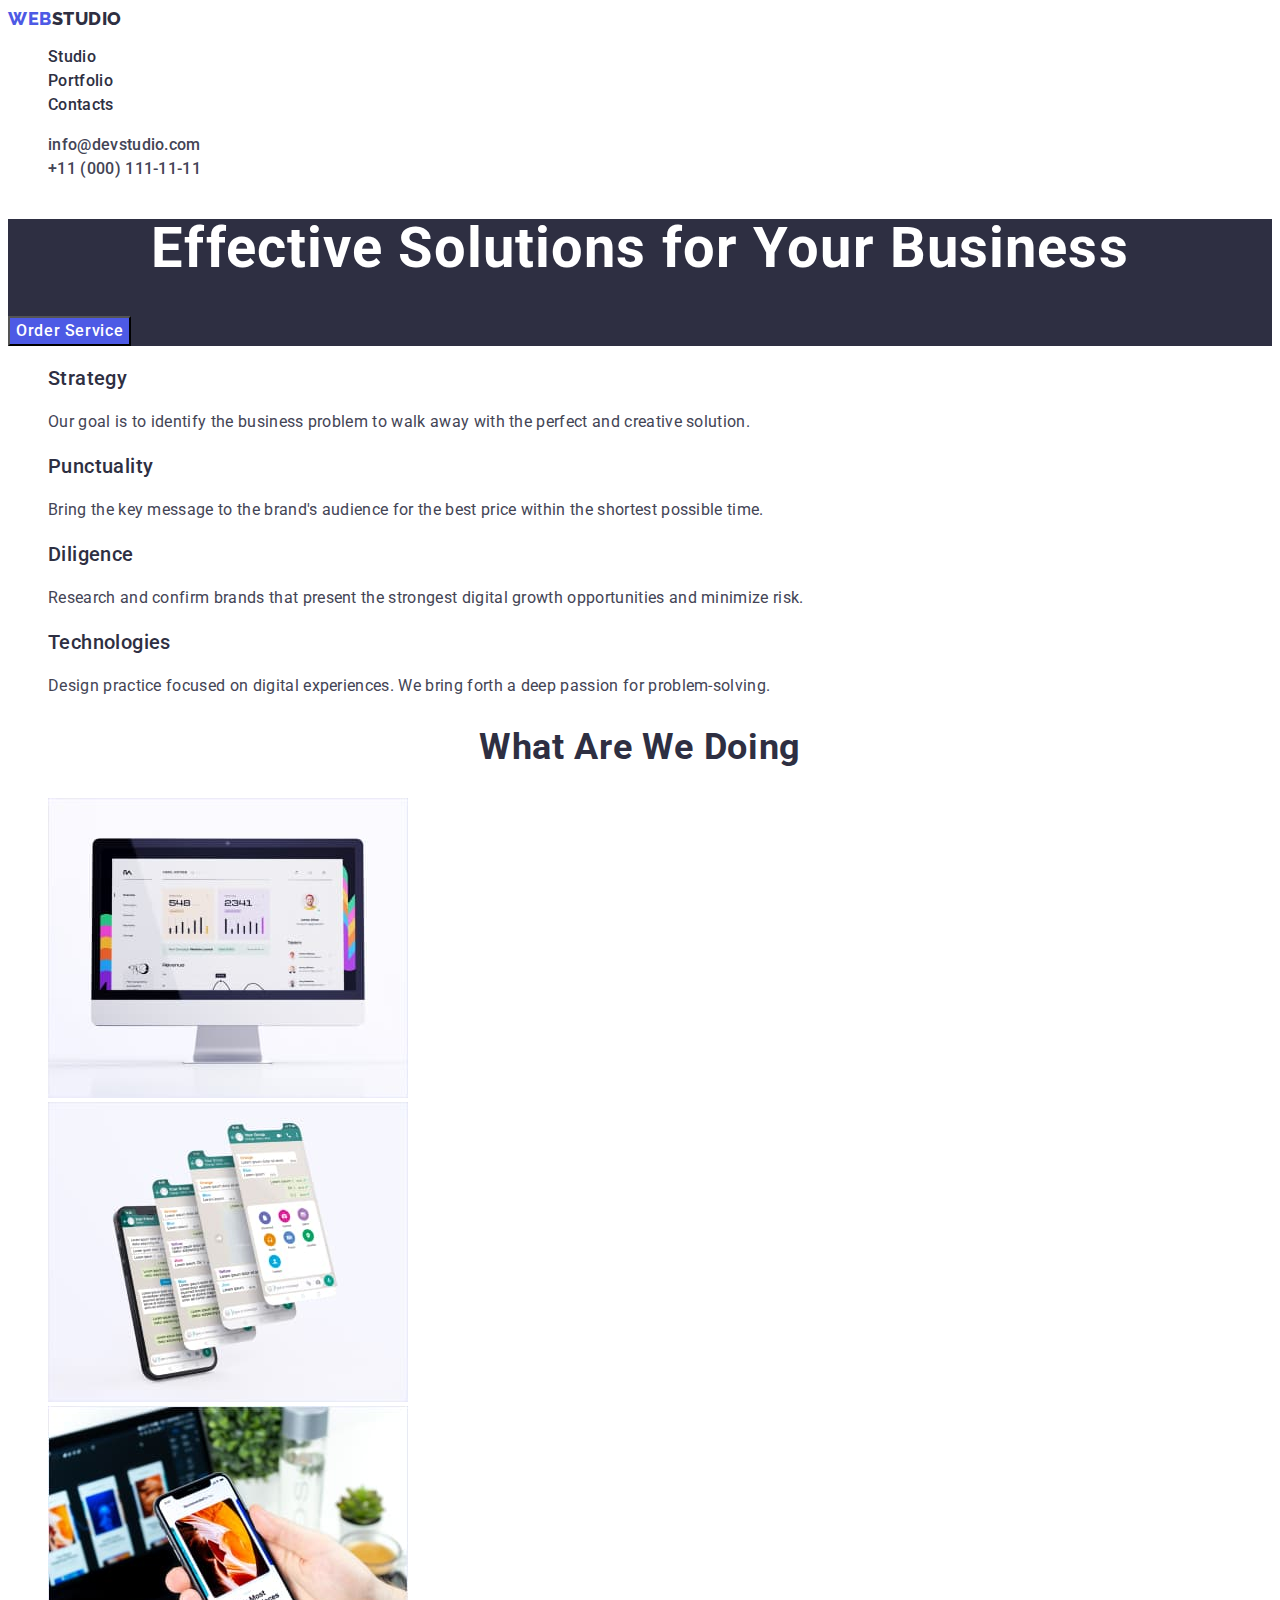
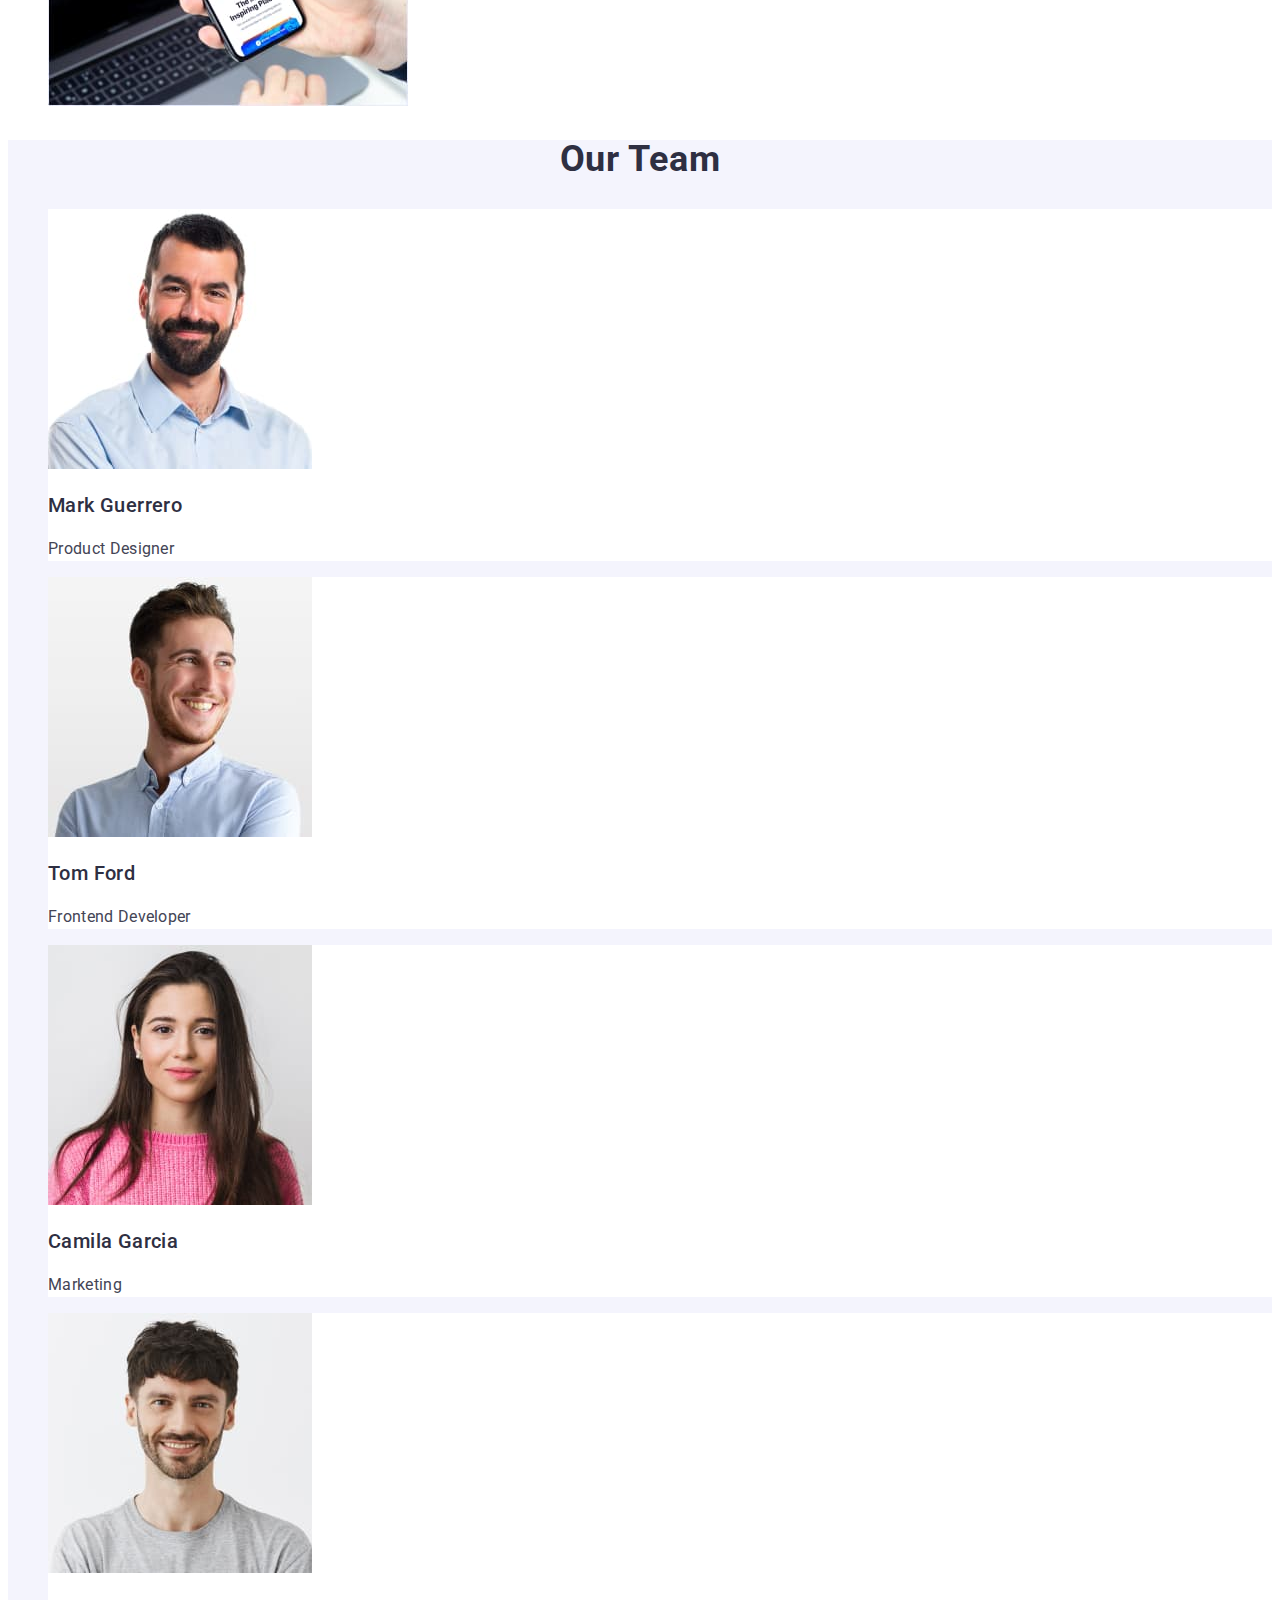
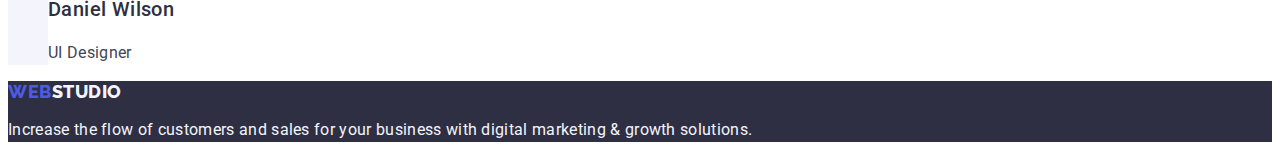
<file: index.html>
<!DOCTYPE html>
<html lang="en">
  <head>
    <meta charset="UTF-8" />
    <meta http-equiv="X-UA-Compatible" content="IE=edge" />
    <meta name="viewport" content="width=, initial-scale=1.0" />
    <title>WebStudio</title>
    <link rel="preconnect" href="https://fonts.googleapis.com" />
    <link rel="preconnect" href="https://fonts.gstatic.com" crossorigin />
    <link
      href="https://fonts.googleapis.com/css2?family=Raleway:wght@800&family=Roboto:wght@400;500;700;900&display=swap"
      rel="stylesheet"
    />
    <link rel="stylesheet" href="./css/styles.css" />
  </head>

  <body>
    <!--header-WebStudio-start-->
    <header class="header">
      <nav class="header-nav">
        <a href="./index.html" class="logo-title link"
          >Web<span class="logo-span">Studio</span></a
        >
        <ul class="list">
          <li class="header-item link">
            <a href="./index.html" class="link-item link">Studio</a>
          </li>
          <li class="header-item link">
            <a
              href="./portfolio.html"
              class="link-item link"
              target="_blank"
              rel="noopener noreferrer nofollow"
              >Portfolio</a
            >
          </li>
          <li class="header-item link">
            <a href="" class="link-item link">Contacts</a>
          </li>
        </ul>
      </nav>
      <address class="header-address">
        <ul class="address-list list">
          <li class="address-item link">
            <a href="mailto:info@devstudio.com" class="link-adsress link"
              >info@devstudio.com</a
            >
          </li>
          <li class="address-item link">
            <a href="tel:+110001111111" class="link-adsress link"
              >+11 (000) 111-11-11</a
            >
          </li>
        </ul>
      </address>
    </header>
    <!--header-WebStudio-finish-->
    <main>
      <!--section-hero-start-->
      <section class="hero-section">
        <h1 class="hero-title">Effective Solutions for Your Business</h1>
        <button type="button" class="hero-btn">Order Service</button>
      </section>
      <!--section-hero-finish-->

      <!--section-our-goals-start-->

      <section class="goals">
        <h2 class="goals-title">OUR GOALS</h2>
        <ul class="list">
          <li class="goals-item item">
            <h3 class="goals-list-title title">Strategy</h3>
            <p class="goals-item-text text">
              Our goal is to identify the business problem to walk away with the
              perfect and creative solution.
            </p>
          </li>
          <li class="goals-item item">
            <h3 class="goals-list-title title">Punctuality</h3>
            <p class="goals-item-text text">
              Bring the key message to the brand's audience for the best price
              within the shortest possible time.
            </p>
          </li>

          <li class="goals-item item">
            <h3 class="goals-list-title title">Diligence</h3>
            <p class="goals-item-text text">
              Research and confirm brands that present the strongest digital
              growth opportunities and minimize risk.
            </p>
          </li>

          <li class="goals-item item">
            <h3 class="goals-list-title title">Technologies</h3>
            <p class="goals-item-text text">
              Design practice focused on digital experiences. We bring forth a
              deep passion for problem-solving.
            </p>
          </li>
        </ul>
      </section>
      <!--section-our-goals-finish-->

      <!--section-our-worck-start-->
      <section class="worck">
        <h2 class="section-worck-title">What Are We Doing</h2>
        <ul class="list">
          <li class="worck-item item">
            <img
              src="./images/statistics.jpg"
              class="worck-img"
              alt="statistics"
              width="360"
            />
          </li>
          <li class="worck-item item">
            <img
              src="./images/informing.jpg"
              class="worck-img"
              alt="informing"
              width="360"
            />
          </li>
          <li class="worck-item item">
            <img
              src="./images/Software.jpg"
              class="worck-img"
              alt="Software"
              width="360"
            />
          </li>
        </ul>
      </section>
      <!--section-our-worck-finish-->

      <!--section-our-experts-start-->
      <section class="team">
        <h2 class="section-team-title">Our Team</h2>
        <ul class="list">
          <li class="team-item item">
            <img
              src="./images/Mark-Guerrero.jpg"
              alt="Mark Guerrero"
              width="264"
            />
            <h3 class="team-list-title">Mark Guerrero</h3>
            <p class="team-list-text">Product Designer</p>
          </li>

          <li class="team-item item">
            <img src="./images/Tom-Ford.jpg" alt="Tom Ford" width="264" />
            <h3 class="team-list-title">Tom Ford</h3>
            <p class="team-list-text">Frontend Developer</p>
          </li>

          <li class="team-item item">
            <img
              src="./images/Camila-Garcia.jpg"
              alt="Camila Garcia"
              width="264"
            />
            <h3 class="team-list-title">Camila Garcia</h3>
            <p class="team-list-text">Marketing</p>
          </li>

          <li class="team-item item">
            <img
              src="./images/Daniel-Wilson.jpg"
              alt="Daniel Wilson"
              width="264"
            />
            <h3 class="team-list-title">Daniel Wilson</h3>
            <p class="team-list-text">UI Designer</p>
          </li>
        </ul>
      </section>
      <!--section-our-experts-finish-->
    </main>

    <footer class="web-footer">
      <a href="./index.html" class="logo-title-footer link"
        >Web<span class="logo-span-footer">Studio</span></a
      >
      <p class="web-footer-text">
        Increase the flow of customers and sales for your business with digital
        marketing & growth solutions.
      </p>
    </footer>
  </body>
</html>
</file>
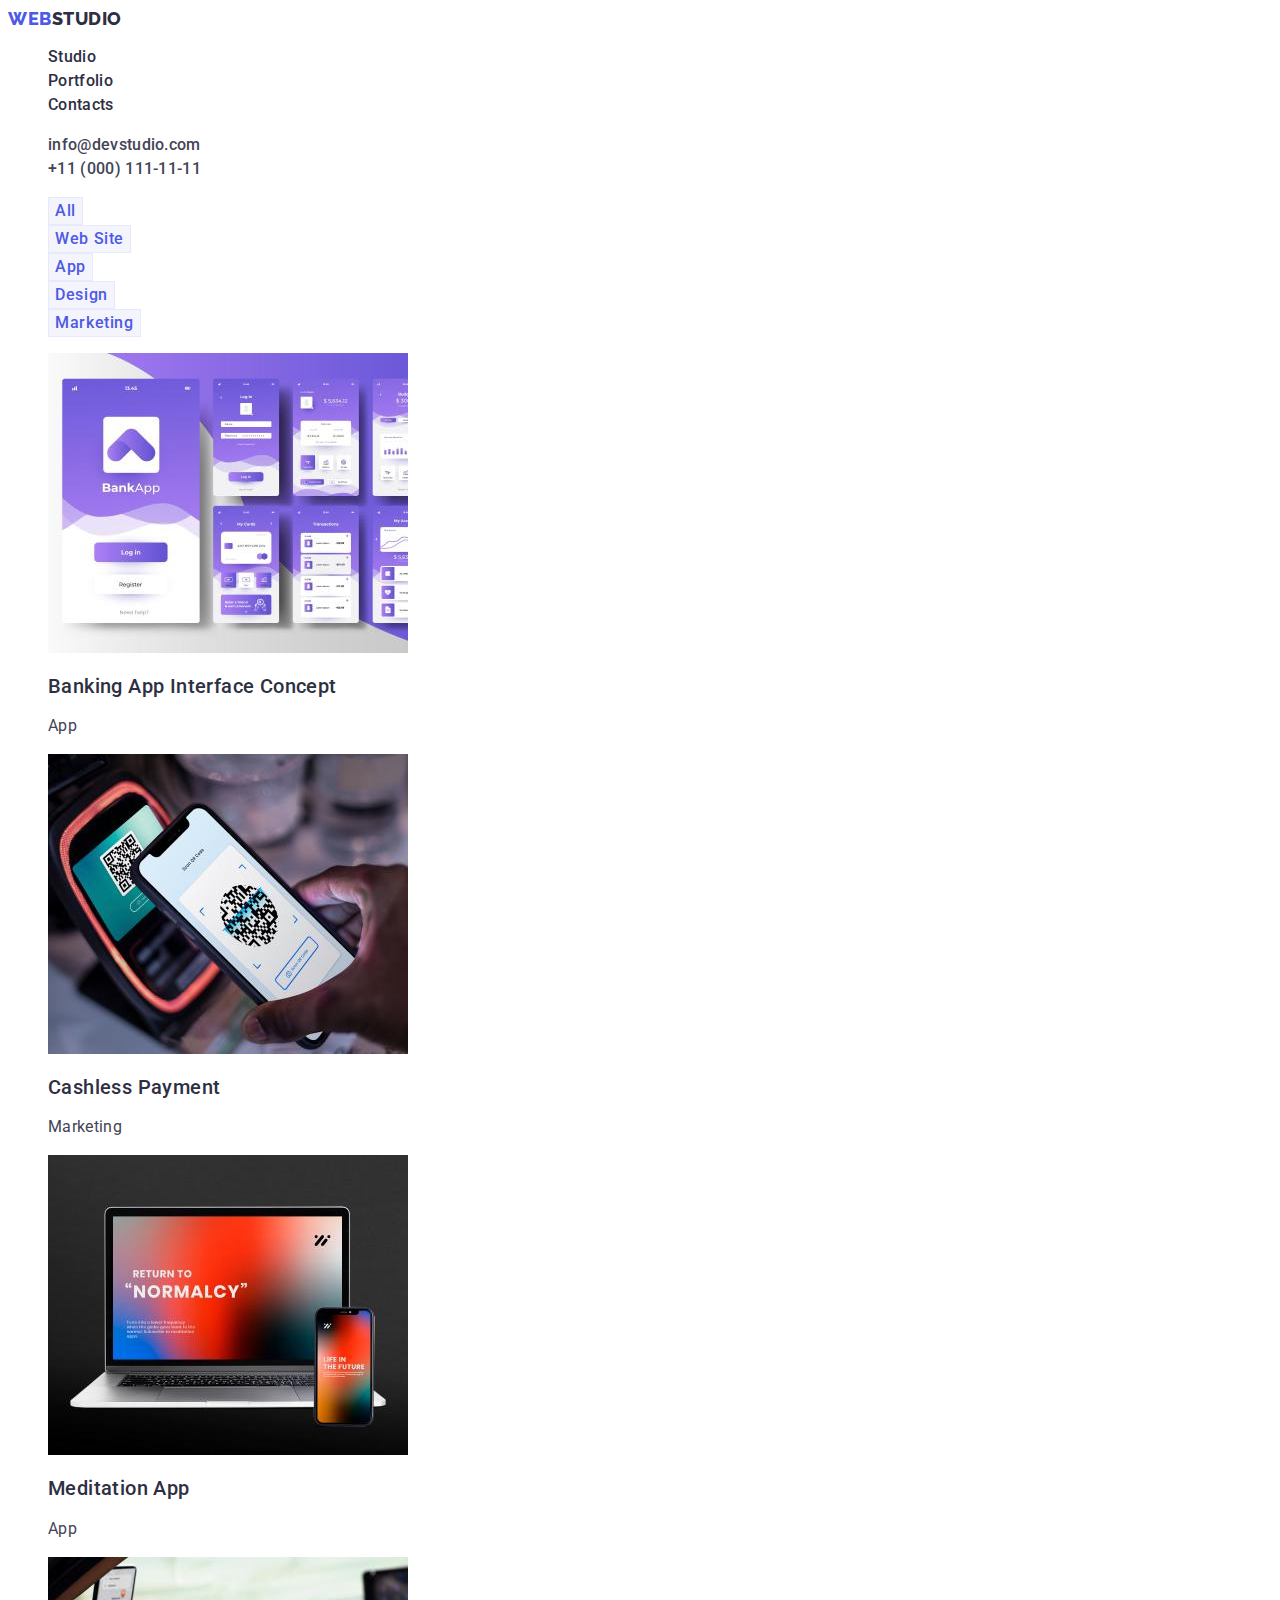
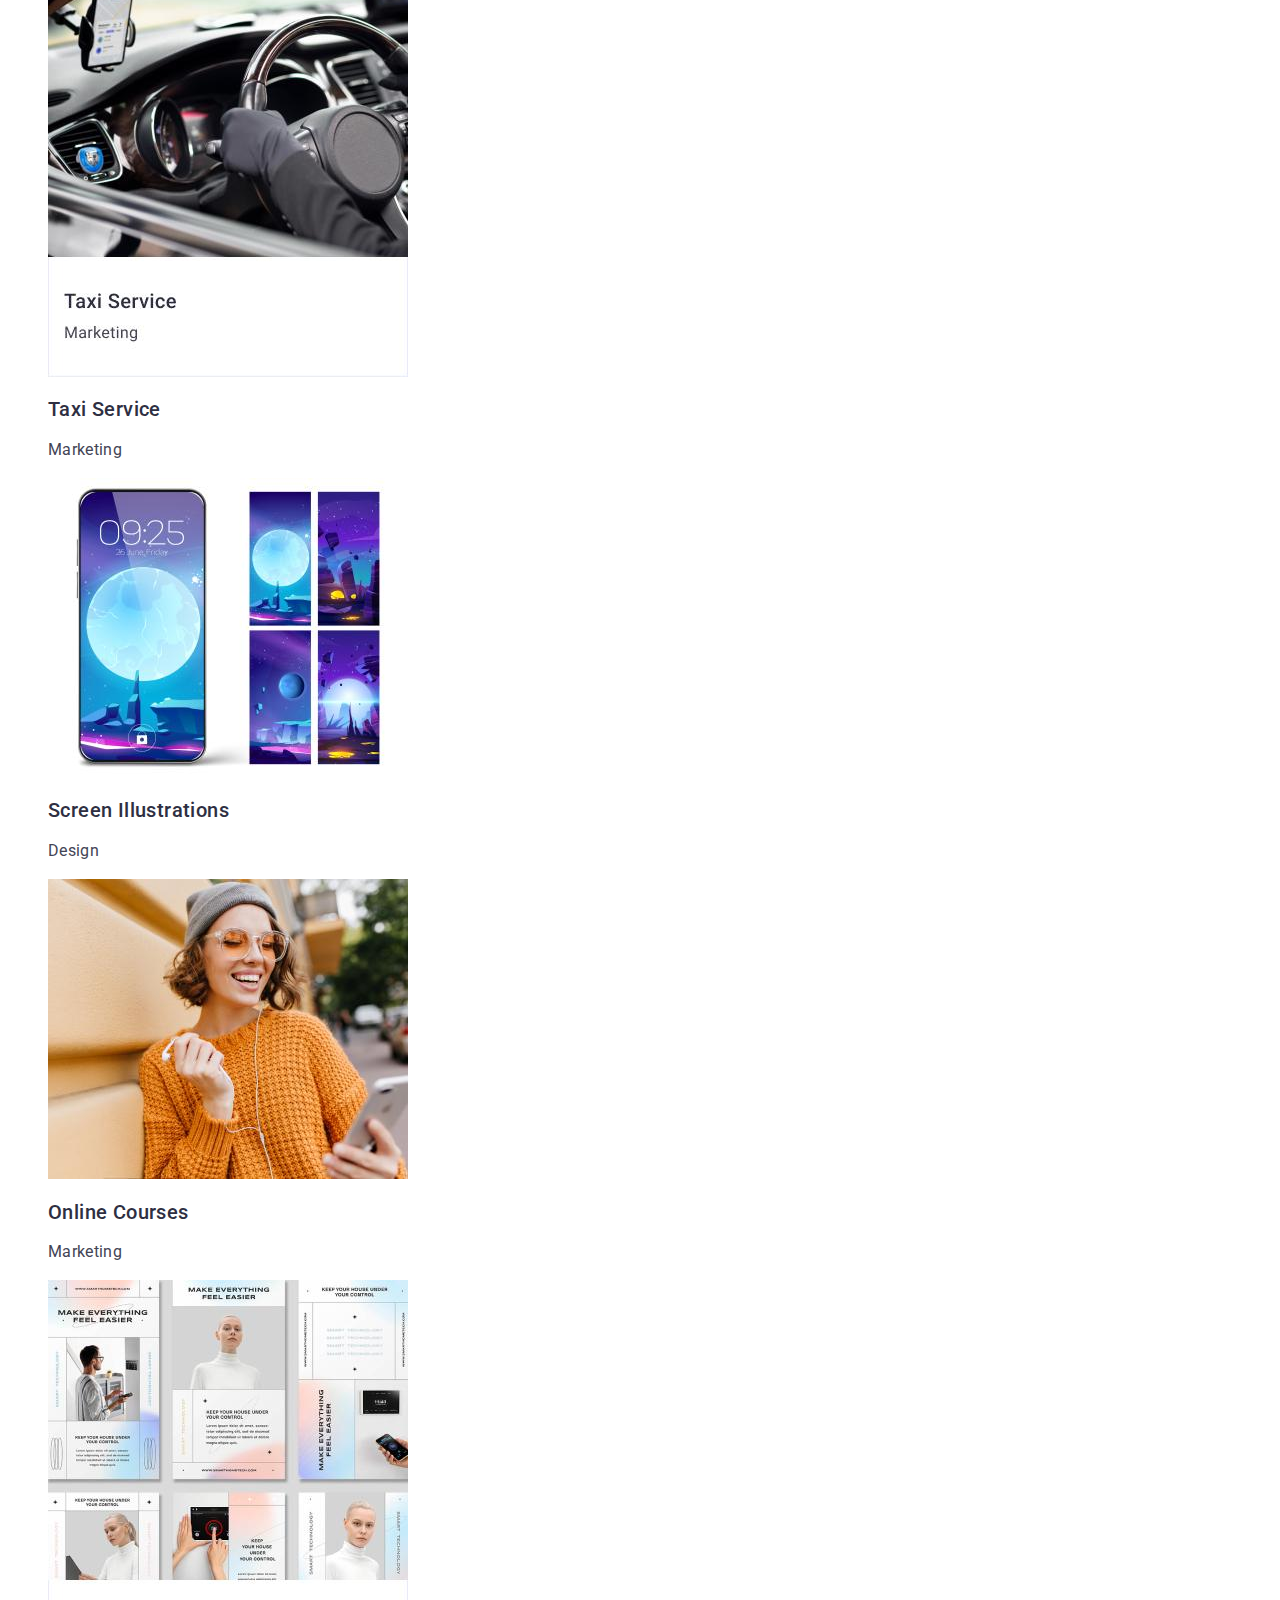
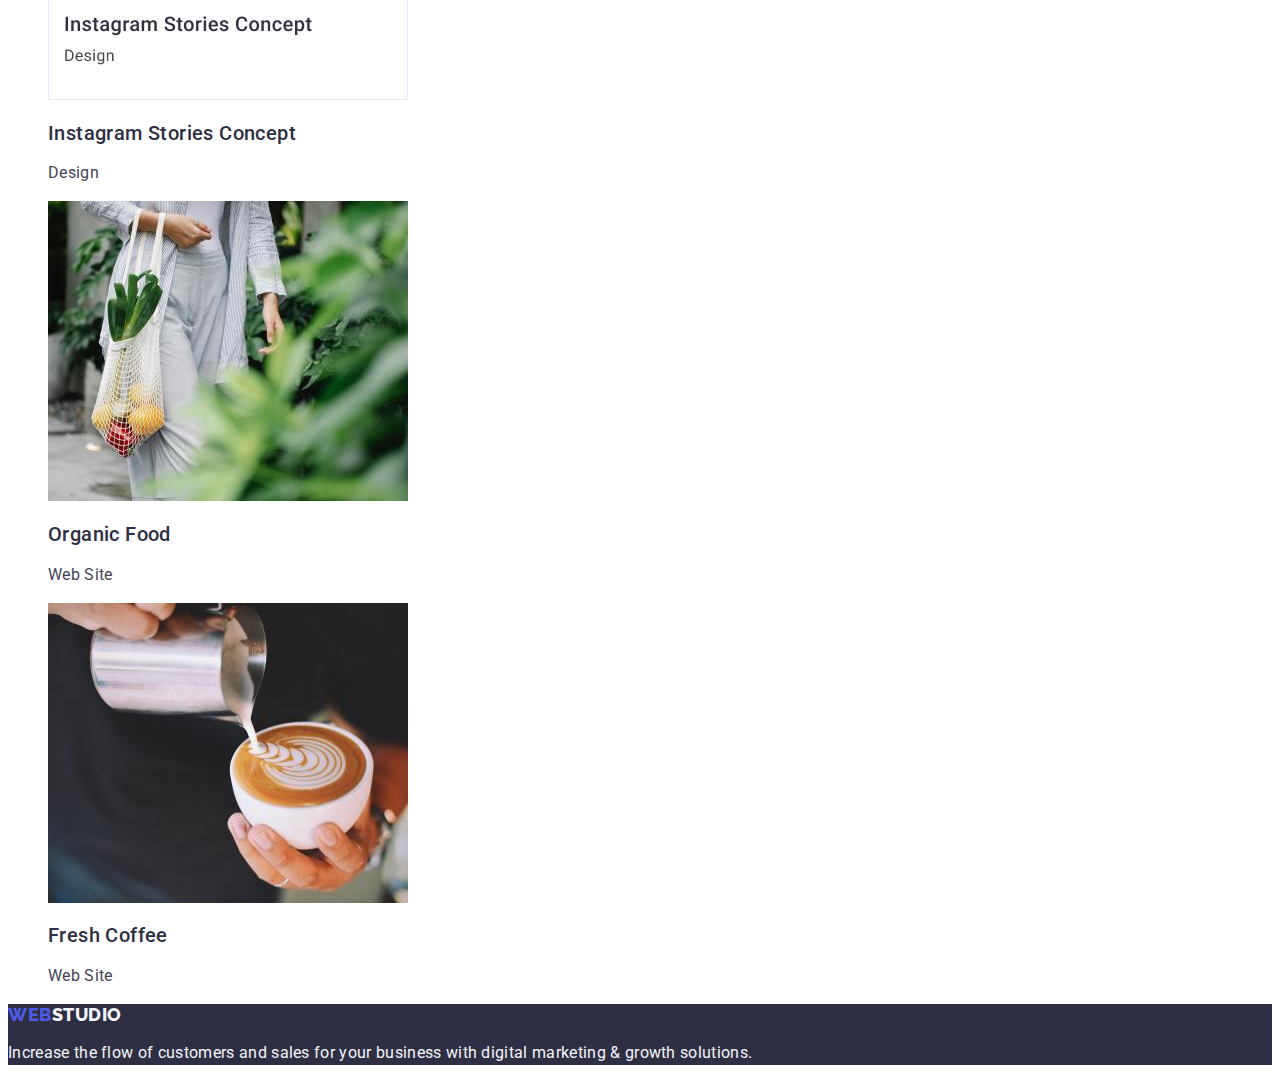
<file: portfolio.html>
<!DOCTYPE html>
<html lang="en">
  <head>
    <meta charset="UTF-8" />
    <meta http-equiv="X-UA-Compatible" content="IE=edge" />
    <meta name="viewport" content="width=device-width, initial-scale=1.0" />
    <title>Portfolio</title>
    <link rel="preconnect" href="https://fonts.googleapis.com" />
    <link rel="preconnect" href="https://fonts.gstatic.com" crossorigin />
    <link
      href="https://fonts.googleapis.com/css2?family=Raleway:wght@800&family=Roboto:wght@400;500;700&display=swap"
      rel="stylesheet"
    />
    <link rel="stylesheet" href="./css/styles.css" />
  </head>

  <body>
    <!--PORTFOLIO-HEADER-START-->
    <header class="header">
      <nav class="header-nav">
        <a href="./index.html" class="logo-title link"
          >Web<span class="logo-span">Studio</span></a
        >
        <ul class="list">
          <li class="header-item link">
            <a href="./index.html" class="link-item link">Studio</a>
          </li>
          <li class="header-item link">
            <a
              href="./portfolio.html"
              class="link-item link"
              target="_blank"
              rel="noopener noreferrer nofollow"
              >Portfolio</a
            >
          </li>
          <li class="header-item link">
            <a href="" class="link-item link">Contacts</a>
          </li>
        </ul>
      </nav>
      <address class="header-address">
        <ul class="address-list list">
          <li class="address-item link">
            <a href="mailto:info@devstudio.com" class="link-adsress link"
              >info@devstudio.com</a
            >
          </li>
          <li class="address-item link">
            <a href="tel:+110001111111" class="link-adsress link"
              >+11 (000) 111-11-11</a
            >
          </li>
        </ul>
      </address>
    </header>
    <!--PORTFOLIO-HEADER-FINISH-->
    <!--PORTFOLIO-SECTION-START-->
    <main>
      <section class="portfolio">
        <h1 hidden class="portfolio-title">Portfolio</h1>
        <ul class="list">
          <li class="portfolio-item item">
            <button type="button" class="portfolio-btn">All</button>
          </li>
          <li class="portfolio-item item">
            <button type="button" class="portfolio-btn">Web Site</button>
          </li>
          <li class="portfolio-item item">
            <button type="button" class="portfolio-btn">App</button>
          </li>
          <li class="portfolio-item item">
            <button type="button" class="portfolio-btn">Design</button>
          </li>
          <li class="portfolio-item item">
            <button type="button" class="portfolio-btn">Marketing</button>
          </li>
        </ul>

        <ul class="img-list list">
          <li class="portfolio-item item">
            <a href="" class="link"
              ><img
                src="./images/interface-concept-1.jpg"
                alt="Banking App Interface Concept"
                width="360"
              />
              <h2 class="img-title">Banking App Interface Concept</h2>
              <p class="img-text">App</p>
            </a>
          </li>
          <li class="portfolio-item item">
            <a href="" class="link"
              ><img
                src="./images/cashless-2.jpg"
                alt="Cashless Payment"
                width="360"
              />
              <h2 class="img-title">Cashless Payment</h2>
              <p class="img-text">Marketing</p>
            </a>
          </li>
          <li class="portfolio-item-img item">
            <a href="" class="link"
              ><img
                src="./images/meditation-app-3.jpg"
                alt="Meditation App"
                width="360"
              />
              <h2 class="img-title">Meditation App</h2>
              <p class="img-text">App</p>
            </a>
          </li>
          <li class="portfolio-item-img item">
            <a href="" class="link"
              ><img src="./images/taxi-4.jpg" alt="Taxi Service" width="360" />
              <h2 class="img-title">Taxi Service</h2>
              <p class="img-text">Marketing</p>
            </a>
          </li>
          <li class="portfolio-item-img item">
            <a href="" class="link"
              ><img
                src="./images/illustrations-5.jpg"
                alt="Screen Illustrations"
                width="360"
              />
              <h2 class="img-title">Screen Illustrations</h2>
              <p class="img-text">Design</p>
            </a>
          </li>
          <li class="portfolio-item-img item">
            <a href="" class="link"
              ><img
                src="./images/courses-6.jpg"
                alt="Online Courses"
                width="360"
              />
              <h2 class="img-title">Online Courses</h2>
              <p class="img-text">Marketing</p>
            </a>
          </li>
          <li class="portfolio-item-img item">
            <a href="" class="link"
              ><img
                src="./images/stories-concept-7.jpg"
                alt="Instagram Stories Concept"
                width="360"
              />
              <h2 class="img-title">Instagram Stories Concept</h2>
              <p class="img-text">Design</p>
            </a>
          </li>
          <li class="portfolio-item-img item">
            <a href="" class="link"
              ><img src="./images/food-8.jpg" alt="Organic Food" width="360" />
              <h2 class="img-title">Organic Food</h2>
              <p class="img-text">Web Site</p>
            </a>
          </li>
          <li class="portfolio-item-img item">
            <a href="" class="link"
              ><img
                src="./images/coffee-9.jpg"
                alt="Fresh Coffee"
                width="360"
              />
              <h2 class="img-title">Fresh Coffee</h2>
              <p class="img-text">Web Site</p>
            </a>
          </li>
        </ul>
      </section>
      <!--PORTFOLIO-SECTION-FINISH-->
    </main>
    <!--PORTFOLIO-FOOTER-START-->
    <footer class="web-footer">
      <a href="./index.html" class="logo-title-footer link"
        >Web<span class="logo-span-footer">Studio</span></a
      >
      <p class="web-footer-text">
        Increase the flow of customers and sales for your business with digital
        marketing & growth solutions.
      </p>
    </footer>
    <!--PORTFOLIO-FOOTER-FINISH-->
  </body>
</html>
</file>
<file: css/styles.css>
:root {
  --color-logo: #4d5ae5;
  --color-text: #434455;
  --color-text-title-bng: #2e2f42;
  --color-white: #ffffff;
  --color-footer-text: #f4f4fd;
  --color-btn-bng: #404bbf;
}
/* index.html start */
body {
  background-color: var(--color-white);
  font-family: "Roboto", sans-serif;
  color: var(--color-text);
}
.list {
  list-style: none;
  text-decoration: none;
  font-style: normal;
}

.link {
  text-decoration: none;
}

header {
  font-style: normal;
  list-style: none;
  color: var(--color-text);
}

.header-nav {
}

/* index.html LOGO */
.logo-title {
  text-transform: uppercase;
  text-decoration: none;
  font-family: "Raleway", sans-serif;
  color: var(--color-logo);
  font-weight: 800;
  font-size: 18px;
  line-height: 1.17;
  letter-spacing: 0.03em;
}

.link-adsress {
  text-decoration: none;
  font-weight: 500;
  font-size: 16px;
  line-height: 1.5;
  letter-spacing: 0.02em;
  color: var(--color-text);
}
.logo-span {
  color: var(--color-text-title-bng);
}

/* index.html HEADER LIST+NAV */

.link-adsress:hover,
.link-adsress:focus {
  color: #404bbf;
}
.header-address {
  text-decoration: none;
  font-style: normal;
}

.link-item:hover,
.link-item:focus {
  color: var(--color-btn-bng);
}
.link-item {
  text-decoration: none;
  font-weight: 500;
  font-size: 16px;
  line-height: 1.5;
  letter-spacing: 0.02em;
  color: var(--color-text-title-bng);
}

.link-item {
  text-decoration: none;
  font-weight: 500;
  font-size: 16px;
  line-height: 1.5;
  letter-spacing: 0.02em;
  color: var(--color-text-title-bng);
}
/* index.html HERO SECTION */
.hero-section {
  background-color: #2e2f42;
}
.hero-title {
  font-size: 56px;
  line-height: 1.07;
  text-align: center;
  letter-spacing: 0.02em;
  color: var(--color-white);
}

.link-address {
  color: var(--color-text);
}
/* index.html HERO BUTTON */
.hero-btn:hover,
.hero-btn:focus {
  background-color: #404bbf;
  cursor: pointer;
}

.hero-btn {
  background-color: var(--color-logo);
  font-family: "Roboto", sans-serif;
  font-weight: 500;
  font-size: 16px;
  line-height: 1.5;
  letter-spacing: 0.04em;
  color: var(--color-white);
}
/* index.html SECTION GOALS*/
.goals {
}
.goals-title {
  font-weight: 500;
  display: none;
}

.list-goals {
}
.goals-item {
}
.item {
}
.goals-list-title {
  font-weight: 500;
  font-size: 20px;
  line-height: 1.2;
  letter-spacing: 0.02em;
  color: var(--color-text-title-bng);
}
.title {
}
.goals-item-text {
  font-size: 16px;
  line-height: 1.5;
  letter-spacing: 0.02em;
  color: var(--color-text);
}
.text {
}

/* index.html SECTION WORCKS */
.worck {
}
.section-worck-title {
  font-size: 36px;
  line-height: 1.11;
  letter-spacing: 0.02em;
  text-align: center;
  text-transform: capitalize;
  color: var(--color-text-title-bng);
}
.list-worck {
}
.worck-item {
}
.worck-img {
}

/* index.html SECTION TEAM */
.team {
  background-color: #f4f4fd;
}
.section-team-title {
  text-transform: capitalize;
  font-size: 36px;
  line-height: 1.11;
  letter-spacing: 0.02em;
  text-align: center;
  color: var(--color-text-title-bng);
}

.list-team {
}
.team-item {
  background-color: var(--color-white);
}
.item {
}
.team-list-title {
  font-weight: 500;
  font-size: 20px;
  line-height: 1.2;
  letter-spacing: 0.02em;
  color: var(--color-text-title-bng);
}
.team-list-text {
  font-size: 16px;
  line-height: 1.5;
  letter-spacing: 0.02em;
  color: var(--color-text);
}

/* index.html FOOTER */
.web-footer {
  background-color: #2e2f42;
}

.logo-title-footer {
  text-transform: uppercase;
  text-decoration: none;
  font-family: "Raleway", sans-serif;
  color: var(--color-logo);
  font-weight: 800;
  font-size: 18px;
  line-height: 1.17;
  letter-spacing: 0.03em;
}
.web-footer-text {
  font-size: 16px;
  line-height: 1.5;
  letter-spacing: 0.02em;
  color: var(--color-footer-text);
}

.logo-span-footer {
  color: var(--color-footer-text);
}
/* index.html finish */

/* portfolio.html start */
.portfolio-btn:hover,
.portfolio-btn:focus {
  color: var(--color-white);
  background-color: var(--color-btn-bng);
  cursor: pointer;
}

/* portfolio.html BUTTON */
.portfolio-btn {
  background-color: var(--color-footer-text);
  font-family: "Roboto", sans-serif;
  font-weight: 500;
  border: 1px solid #e7e9fc;
  font-size: 16px;
  line-height: 1.5;
  letter-spacing: 0.04em;
  color: var(--color-logo);
}

/* portfolio.html LIST */
.portfolio-item {
}
.item {
}

/* portfolio.html TITLE */
.img-title {
  font-weight: 500;
  font-size: 20px;
  line-height: 1.2;
  letter-spacing: 0.02em;
  color: var(--color-text-title-bng);
}

/* portfolio.html IMAGES */
.img-text {
  font-size: 16px;
  line-height: 1.5;
  letter-spacing: 0.02em;
  color: var(--color-text);
}
.portfolio-item-img {
}

/* portfolio.html finish */
</file>
